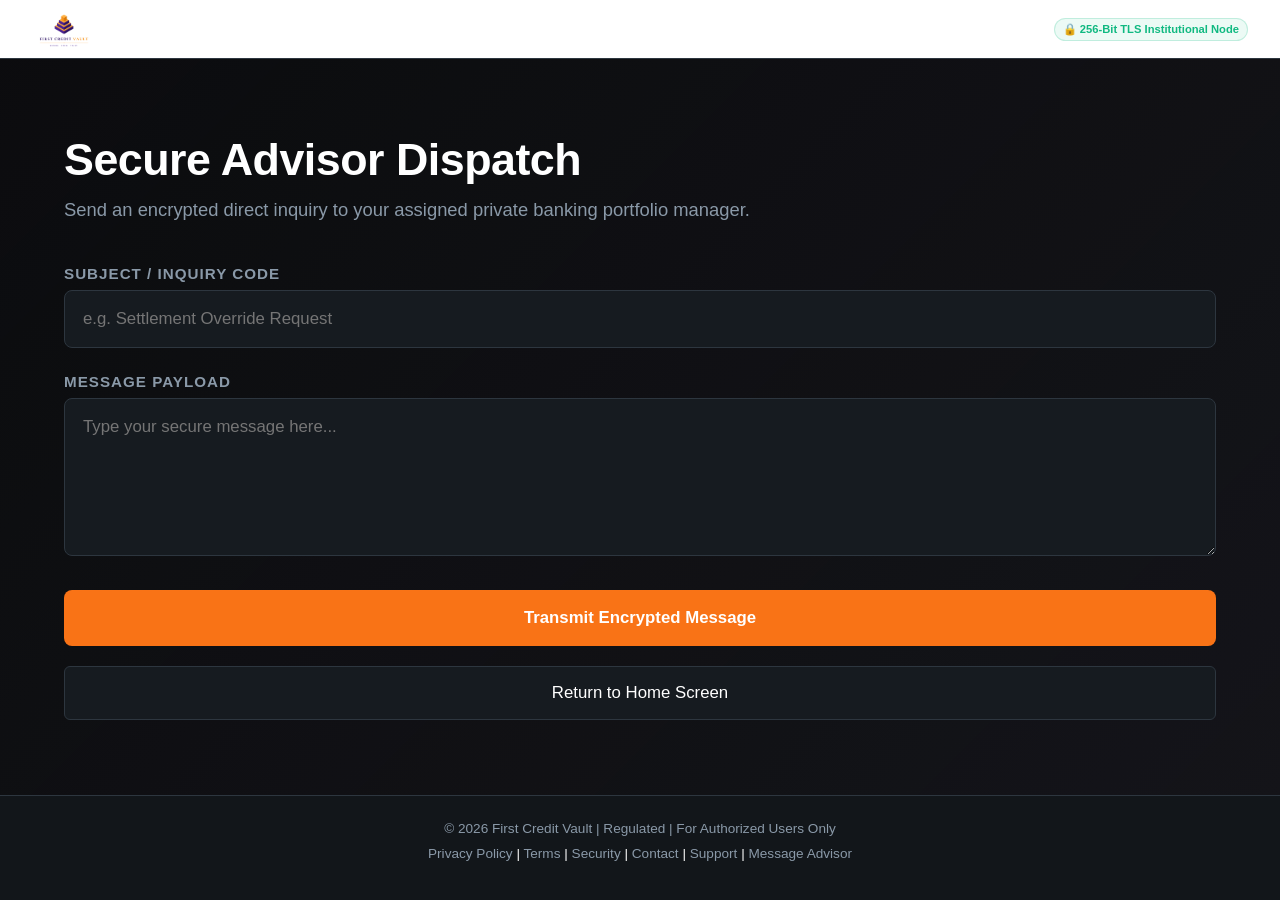
<file: advisor.html>
<!DOCTYPE html>
<html lang="en">
<head>
    <meta charset="UTF-8">
    <meta name="viewport" content="width=device-width, initial-scale=1.0">
    <title>Message Advisor - UniCredit Institutional Gateway</title>
    <link rel="stylesheet" href="styles.css">
</head>
<body>
    <div class="app-viewport" style="display: flex; position: relative; height: 100vh; overflow-y: auto; flex-direction: column;">
        <header class="dash-header" style="position: sticky; top: 0; z-index: 100; width: 100%;">
            <div class="brand-logo">
                <a href="index.html"><img src="logo.png" alt="UniCredit Logo" class="site-logo"></a>
            </div>
            <div class="secure-tag">🔒 256-Bit TLS Institutional Node</div>
        </header>

        <main style="flex-grow: 1; width: 100%; margin: 0; padding: 60px 5%; box-sizing: border-box; display: flex; flex-direction: column; justify-content: center; background: linear-gradient(135deg, rgba(10,10,12,0.85) 0%, rgba(20,20,25,0.95) 100%), url('https://images.unsplash.com/photo-1486406146926-c627a92ad1ab?auto=format&fit=crop&w=2000&q=80') center/cover no-repeat;">
            <div style="margin-bottom: 40px; width: 100%;">
                <h2 style="color: var(--text-main); font-size: 2.8rem; font-weight: 800; margin: 0 0 10px 0; letter-spacing: -0.5px;">Secure Advisor Dispatch</h2>
                <p style="color: var(--text-muted); font-size: 1.15rem; line-height: 1.6; margin: 0;">Send an encrypted direct inquiry to your assigned private banking portfolio manager.</p>
            </div>

            <div style="width: 100%; box-sizing: border-box;">
                <form onsubmit="event.preventDefault(); alert('Encrypted dispatch sent to your relationship manager.'); window.location.href='index.html';">
                    <div class="input-group" style="margin-bottom: 25px;">
                        <label style="display: block; margin-bottom: 8px; color: var(--text-muted); font-size: 0.95rem; text-transform: uppercase; letter-spacing: 1px;">Subject / Inquiry Code</label>
                        <input type="text" required placeholder="e.g. Settlement Override Request" style="width: 100%; padding: 18px; background: var(--bg-input); border: 1px solid var(--border-color); color: var(--text-main); border-radius: 8px; font-size: 1.05rem; box-sizing: border-box;">
                    </div>
                    <div class="input-group" style="margin-bottom: 30px;">
                        <label style="display: block; margin-bottom: 8px; color: var(--text-muted); font-size: 0.95rem; text-transform: uppercase; letter-spacing: 1px;">Message Payload</label>
                        <textarea rows="6" required placeholder="Type your secure message here..." style="width: 100%; padding: 18px; background: var(--bg-input); border: 1px solid var(--border-color); color: var(--text-main); border-radius: 8px; font-family: inherit; box-sizing: border-box; font-size: 1.05rem; resize: vertical;"></textarea>
                    </div>
                    <button type="submit" class="btn-auth" style="width: 100%; margin-bottom: 20px; padding: 18px; font-size: 1.05rem; cursor: pointer;">Transmit Encrypted Message</button>
                </form>
                <a href="index.html" class="btn-secondary" style="display: block; text-align: center; text-decoration: none; box-sizing: border-box; padding: 16px; font-size: 1.05rem;">Return to Home Screen</a>
            </div>
        </main>

        <footer class="app-footer" style="position: sticky; bottom: 0; width: 100%; padding: 25px 5%; background: var(--bg-dark); border-top: 1px solid var(--border-color); text-align: center; box-sizing: border-box;">
            <div class="footer-content-inner">
                <p style="color: var(--text-muted); font-size: 0.85rem; margin: 0;">© 2026 First Credit Vault | Regulated | For Authorized Users Only</p>
                <p class="footer-links-row" style="margin-top: 10px; font-size: 0.85rem;">
                    <a href="privacy.html" style="color: var(--text-muted); text-decoration: none;">Privacy Policy</a> | 
                    <a href="terms.html" style="color: var(--text-muted); text-decoration: none;">Terms</a> | 
                    <a href="security.html" style="color: var(--text-muted); text-decoration: none;">Security</a> | 
                    <a href="contact.html" style="color: var(--text-muted); text-decoration: none;">Contact</a> | 
                    <a href="support.html" style="color: var(--text-muted); text-decoration: none;">Support</a> |
                    <a href="advisor.html" style="color: var(--text-muted); text-decoration: none;">Message Advisor</a>
                </p>
            </div>
        </footer>
    </div>
</body>
</html>
</file>
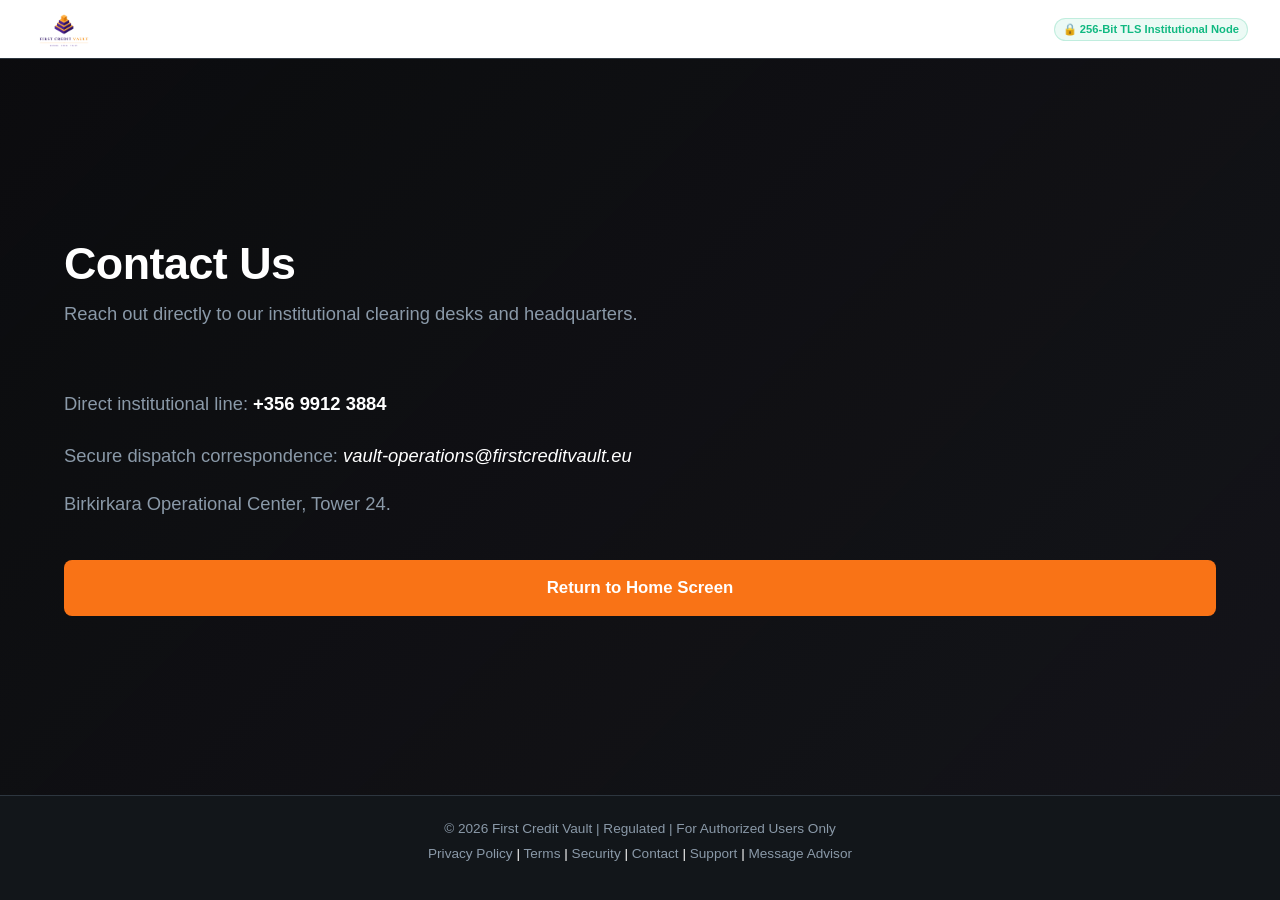
<file: contact.html>
<!DOCTYPE html>
<html lang="en">
<head>
    <meta charset="UTF-8">
    <meta name="viewport" content="width=device-width, initial-scale=1.0">
    <title>Contact Us - UniCredit Institutional Gateway</title>
    <link rel="stylesheet" href="styles.css">
</head>
<body>
    <div class="app-viewport" style="display: flex; position: relative; height: 100vh; overflow-y: auto; flex-direction: column;">
        <header class="dash-header" style="position: sticky; top: 0; z-index: 100; width: 100%;">
            <div class="brand-logo">
                <a href="index.html"><img src="logo.png" alt="UniCredit Logo" class="site-logo"></a>
            </div>
            <div class="secure-tag">🔒 256-Bit TLS Institutional Node</div>
        </header>

        <main style="flex-grow: 1; width: 100%; margin: 0; padding: 60px 5%; box-sizing: border-box; display: flex; flex-direction: column; justify-content: center; background: linear-gradient(135deg, rgba(10,10,12,0.85) 0%, rgba(20,20,25,0.95) 100%), url('https://images.unsplash.com/photo-1557804506-669a67965ba0?auto=format&fit=crop&w=2000&q=80') center/cover no-repeat;">
            <div style="margin-bottom: 40px; width: 100%;">
                <h2 style="color: var(--text-main); font-size: 2.8rem; font-weight: 800; margin: 0 0 10px 0; letter-spacing: -0.5px;">Contact Us</h2>
                <p style="color: var(--text-muted); font-size: 1.15rem; line-height: 1.6; margin: 0;">Reach out directly to our institutional clearing desks and headquarters.</p>
            </div>

            <div style="width: 100%; box-sizing: border-box;">
                <div style="color: var(--text-muted); font-size: 1.15rem; line-height: 1.8; margin-bottom: 40px;">
                    <p style="margin-bottom: 15px;">Direct institutional line: <strong style="color: var(--text-main);">+356 9912 3884</strong></p>
                    <p style="margin-bottom: 15px;">Secure dispatch correspondence: <em style="color: var(--text-main);">vault-operations@firstcreditvault.eu</em></p>
                    <p style="margin: 0;">Birkirkara Operational Center, Tower 24.</p>
                </div>
                <a href="index.html" class="btn-auth" style="display: block; width: 100%; text-align: center; text-decoration: none; box-sizing: border-box; padding: 18px; font-size: 1.05rem;">Return to Home Screen</a>
            </div>
        </main>

        <footer class="app-footer" style="position: sticky; bottom: 0; width: 100%; padding: 25px 5%; background: var(--bg-dark); border-top: 1px solid var(--border-color); text-align: center; box-sizing: border-box;">
            <div class="footer-content-inner">
                <p style="color: var(--text-muted); font-size: 0.85rem; margin: 0;">© 2026 First Credit Vault | Regulated | For Authorized Users Only</p>
                <p class="footer-links-row" style="margin-top: 10px; font-size: 0.85rem;">
                    <a href="privacy.html" style="color: var(--text-muted); text-decoration: none;">Privacy Policy</a> | 
                    <a href="terms.html" style="color: var(--text-muted); text-decoration: none;">Terms</a> | 
                    <a href="security.html" style="color: var(--text-muted); text-decoration: none;">Security</a> | 
                    <a href="contact.html" style="color: var(--text-muted); text-decoration: none;">Contact</a> | 
                    <a href="support.html" style="color: var(--text-muted); text-decoration: none;">Support</a> |
                    <a href="advisor.html" style="color: var(--text-muted); text-decoration: none;">Message Advisor</a>
                </p>
            </div>
        </footer>
    </div>
</body>
</html>
</file>
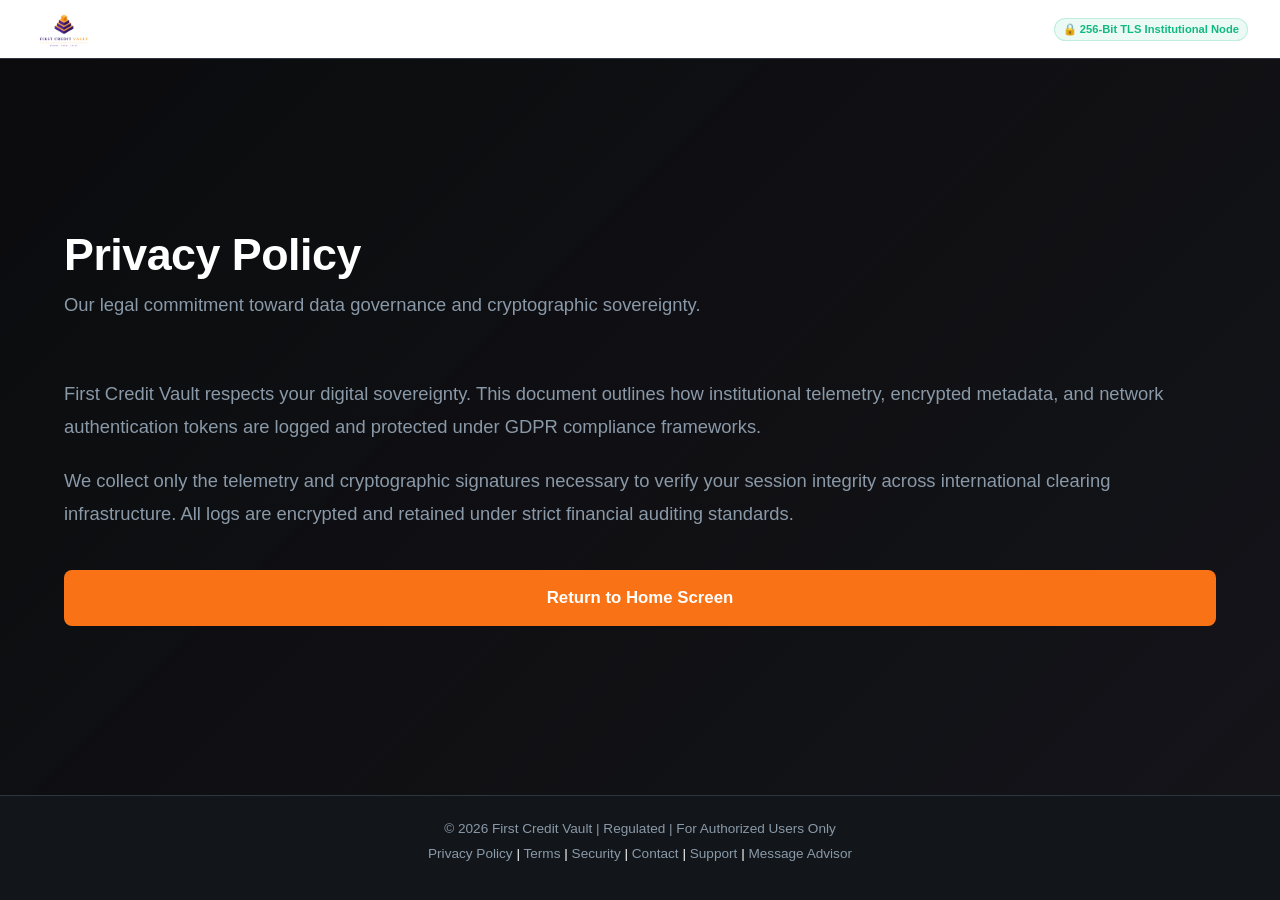
<file: privacy.html>
<!DOCTYPE html>
<html lang="en">
<head>
    <meta charset="UTF-8">
    <meta name="viewport" content="width=device-width, initial-scale=1.0">
    <title>Privacy Policy - UniCredit Institutional Gateway</title>
    <link rel="stylesheet" href="styles.css">
</head>
<body>
    <div class="app-viewport" style="display: flex; position: relative; height: 100vh; overflow-y: auto; flex-direction: column;">
        <header class="dash-header" style="position: sticky; top: 0; z-index: 100; width: 100%;">
            <div class="brand-logo">
                <a href="index.html"><img src="logo.png" alt="UniCredit Logo" class="site-logo"></a>
            </div>
            <div class="secure-tag">🔒 256-Bit TLS Institutional Node</div>
        </header>

        <main style="flex-grow: 1; width: 100%; margin: 0; padding: 60px 5%; box-sizing: border-box; display: flex; flex-direction: column; justify-content: center; background: linear-gradient(135deg, rgba(10,10,12,0.85) 0%, rgba(20,20,25,0.95) 100%), url('https://images.unsplash.com/photo-1451187580459-43490279c0fa?auto=format&fit=crop&w=2000&q=80') center/cover no-repeat;">
            <div style="margin-bottom: 40px; width: 100%;">
                <h2 style="color: var(--text-main); font-size: 2.8rem; font-weight: 800; margin: 0 0 10px 0; letter-spacing: -0.5px;">Privacy Policy</h2>
                <p style="color: var(--text-muted); font-size: 1.15rem; line-height: 1.6; margin: 0;">Our legal commitment toward data governance and cryptographic sovereignty.</p>
            </div>

            <div style="width: 100%; box-sizing: border-box;">
                <div style="color: var(--text-muted); font-size: 1.15rem; line-height: 1.8; margin-bottom: 40px;">
                    <p style="margin-bottom: 20px;">First Credit Vault respects your digital sovereignty. This document outlines how institutional telemetry, encrypted metadata, and network authentication tokens are logged and protected under GDPR compliance frameworks.</p>
                    <p style="margin: 0;">We collect only the telemetry and cryptographic signatures necessary to verify your session integrity across international clearing infrastructure. All logs are encrypted and retained under strict financial auditing standards.</p>
                </div>
                <a href="index.html" class="btn-auth" style="display: block; width: 100%; text-align: center; text-decoration: none; box-sizing: border-box; padding: 18px; font-size: 1.05rem;">Return to Home Screen</a>
            </div>
        </main>

        <footer class="app-footer" style="position: sticky; bottom: 0; width: 100%; padding: 25px 5%; background: var(--bg-dark); border-top: 1px solid var(--border-color); text-align: center; box-sizing: border-box;">
            <div class="footer-content-inner">
                <p style="color: var(--text-muted); font-size: 0.85rem; margin: 0;">© 2026 First Credit Vault | Regulated | For Authorized Users Only</p>
                <p class="footer-links-row" style="margin-top: 10px; font-size: 0.85rem;">
                    <a href="privacy.html" style="color: var(--text-muted); text-decoration: none;">Privacy Policy</a> | 
                    <a href="terms.html" style="color: var(--text-muted); text-decoration: none;">Terms</a> | 
                    <a href="security.html" style="color: var(--text-muted); text-decoration: none;">Security</a> | 
                    <a href="contact.html" style="color: var(--text-muted); text-decoration: none;">Contact</a> | 
                    <a href="support.html" style="color: var(--text-muted); text-decoration: none;">Support</a> |
                    <a href="advisor.html" style="color: var(--text-muted); text-decoration: none;">Message Advisor</a>
                </p>
            </div>
        </footer>
    </div>
</body>
</html>
</file>
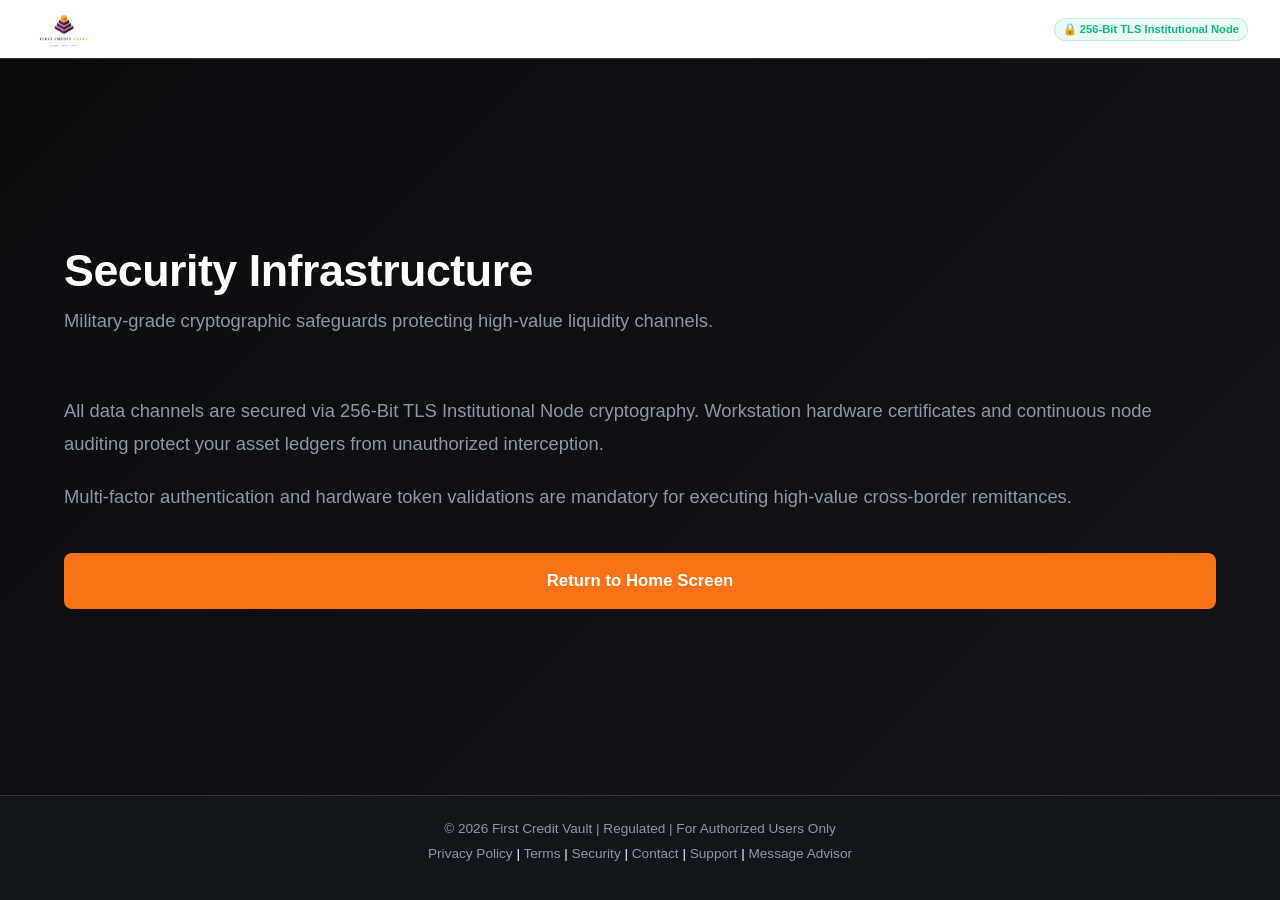
<file: security.html>
<!DOCTYPE html>
<html lang="en">
<head>
    <meta charset="UTF-8">
    <meta name="viewport" content="width=device-width, initial-scale=1.0">
    <title>Security Node - UniCredit Institutional Gateway</title>
    <link rel="stylesheet" href="styles.css">
</head>
<body>
    <div class="app-viewport" style="display: flex; position: relative; height: 100vh; overflow-y: auto; flex-direction: column;">
        <header class="dash-header" style="position: sticky; top: 0; z-index: 100; width: 100%;">
            <div class="brand-logo">
                <a href="index.html"><img src="logo.png" alt="UniCredit Logo" class="site-logo"></a>
            </div>
            <div class="secure-tag">🔒 256-Bit TLS Institutional Node</div>
        </header>

        <main style="flex-grow: 1; width: 100%; margin: 0; padding: 60px 5%; box-sizing: border-box; display: flex; flex-direction: column; justify-content: center; background: linear-gradient(135deg, rgba(10,10,12,0.85) 0%, rgba(20,20,25,0.95) 100%), url('https://images.unsplash.com/photo-1526374965328-7f61d4dc18c5?auto=format&fit=crop&w=2000&q=80') center/cover no-repeat;">
            <div style="margin-bottom: 40px; width: 100%;">
                <h2 style="color: var(--text-main); font-size: 2.8rem; font-weight: 800; margin: 0 0 10px 0; letter-spacing: -0.5px;">Security Infrastructure</h2>
                <p style="color: var(--text-muted); font-size: 1.15rem; line-height: 1.6; margin: 0;">Military-grade cryptographic safeguards protecting high-value liquidity channels.</p>
            </div>

            <div style="width: 100%; box-sizing: border-box;">
                <div style="color: var(--text-muted); font-size: 1.15rem; line-height: 1.8; margin-bottom: 40px;">
                    <p style="margin-bottom: 20px;">All data channels are secured via 256-Bit TLS Institutional Node cryptography. Workstation hardware certificates and continuous node auditing protect your asset ledgers from unauthorized interception.</p>
                    <p style="margin: 0;">Multi-factor authentication and hardware token validations are mandatory for executing high-value cross-border remittances.</p>
                </div>
                <a href="index.html" class="btn-auth" style="display: block; width: 100%; text-align: center; text-decoration: none; box-sizing: border-box; padding: 18px; font-size: 1.05rem;">Return to Home Screen</a>
            </div>
        </main>

        <footer class="app-footer" style="position: sticky; bottom: 0; width: 100%; padding: 25px 5%; background: var(--bg-dark); border-top: 1px solid var(--border-color); text-align: center; box-sizing: border-box;">
            <div class="footer-content-inner">
                <p style="color: var(--text-muted); font-size: 0.85rem; margin: 0;">© 2026 First Credit Vault | Regulated | For Authorized Users Only</p>
                <p class="footer-links-row" style="margin-top: 10px; font-size: 0.85rem;">
                    <a href="privacy.html" style="color: var(--text-muted); text-decoration: none;">Privacy Policy</a> | 
                    <a href="terms.html" style="color: var(--text-muted); text-decoration: none;">Terms</a> | 
                    <a href="security.html" style="color: var(--text-muted); text-decoration: none;">Security</a> | 
                    <a href="contact.html" style="color: var(--text-muted); text-decoration: none;">Contact</a> | 
                    <a href="support.html" style="color: var(--text-muted); text-decoration: none;">Support</a> |
                    <a href="advisor.html" style="color: var(--text-muted); text-decoration: none;">Message Advisor</a>
                </p>
            </div>
        </footer>
    </div>
</body>
</html>
</file>
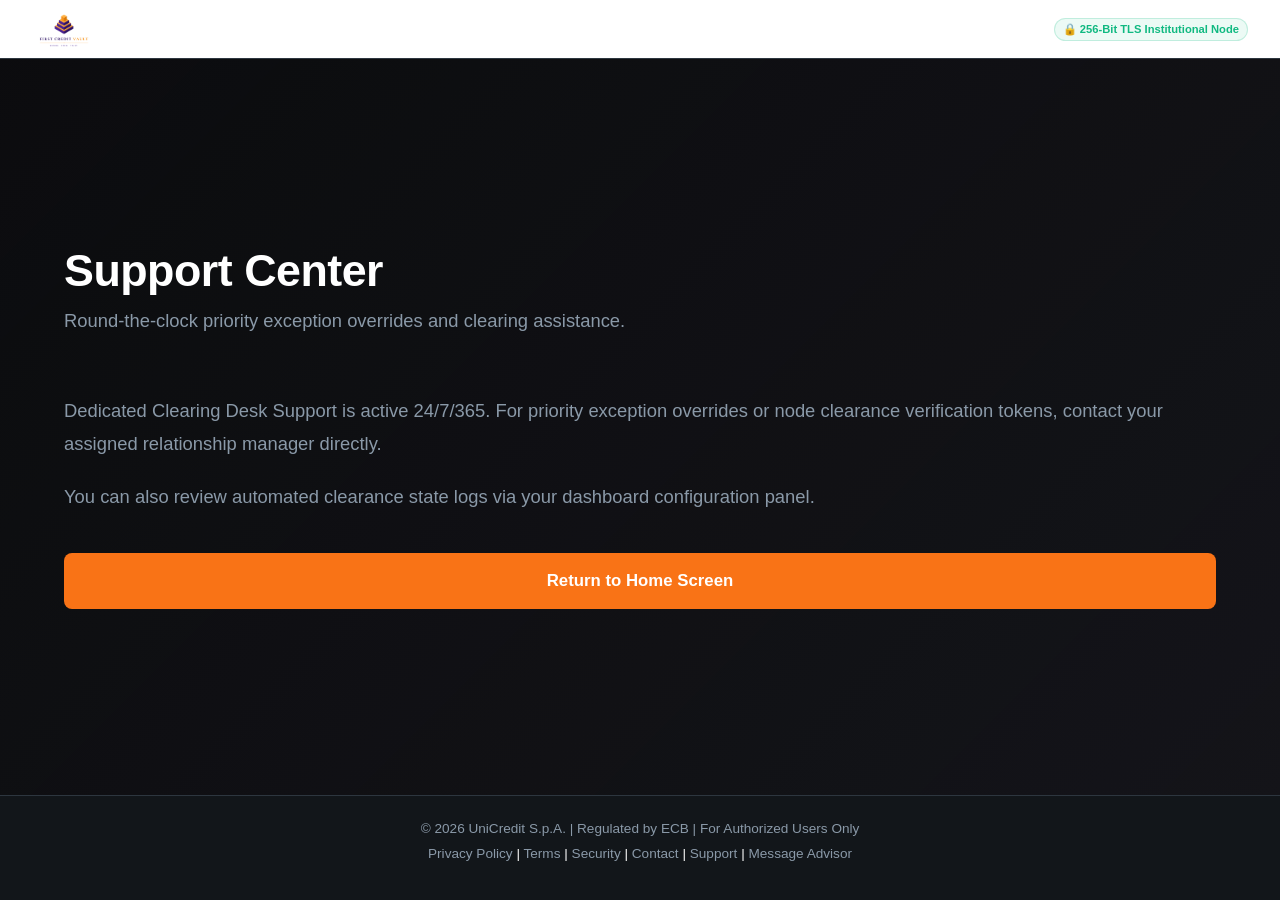
<file: support.html>
<!DOCTYPE html>
<html lang="en">
<head>
    <meta charset="UTF-8">
    <meta name="viewport" content="width=device-width, initial-scale=1.0">
    <title>Support Center - UniCredit Institutional Gateway</title>
    <link rel="stylesheet" href="styles.css">
</head>
<body>
    <div class="app-viewport" style="display: flex; position: relative; height: 100vh; overflow-y: auto; flex-direction: column;">
        <header class="dash-header" style="position: sticky; top: 0; z-index: 100; width: 100%;">
            <div class="brand-logo">
                <a href="index.html"><img src="logo.png" alt="UniCredit Logo" class="site-logo"></a>
            </div>
            <div class="secure-tag">🔒 256-Bit TLS Institutional Node</div>
        </header>

        <main style="flex-grow: 1; width: 100%; margin: 0; padding: 60px 5%; box-sizing: border-box; display: flex; flex-direction: column; justify-content: center; background: linear-gradient(135deg, rgba(10,10,12,0.85) 0%, rgba(20,20,25,0.95) 100%), url('https://images.unsplash.com/photo-1497366216548-37526070297c?auto=format&fit=crop&w=2000&q=80') center/cover no-repeat;">
            <div style="margin-bottom: 40px; width: 100%;">
                <h2 style="color: var(--text-main); font-size: 2.8rem; font-weight: 800; margin: 0 0 10px 0; letter-spacing: -0.5px;">Support Center</h2>
                <p style="color: var(--text-muted); font-size: 1.15rem; line-height: 1.6; margin: 0;">Round-the-clock priority exception overrides and clearing assistance.</p>
            </div>

            <div style="width: 100%; box-sizing: border-box;">
                <div style="color: var(--text-muted); font-size: 1.15rem; line-height: 1.8; margin-bottom: 40px;">
                    <p style="margin-bottom: 20px;">Dedicated Clearing Desk Support is active 24/7/365. For priority exception overrides or node clearance verification tokens, contact your assigned relationship manager directly.</p>
                    <p style="margin: 0;">You can also review automated clearance state logs via your dashboard configuration panel.</p>
                </div>
                <a href="index.html" class="btn-auth" style="display: block; width: 100%; text-align: center; text-decoration: none; box-sizing: border-box; padding: 18px; font-size: 1.05rem;">Return to Home Screen</a>
            </div>
        </main>

        <footer class="app-footer" style="position: sticky; bottom: 0; width: 100%; padding: 25px 5%; background: var(--bg-dark); border-top: 1px solid var(--border-color); text-align: center; box-sizing: border-box;">
            <div class="footer-content-inner">
                <p style="color: var(--text-muted); font-size: 0.85rem; margin: 0;">© 2026 UniCredit S.p.A. | Regulated by ECB | For Authorized Users Only</p>
                <p class="footer-links-row" style="margin-top: 10px; font-size: 0.85rem;">
                    <a href="privacy.html" style="color: var(--text-muted); text-decoration: none;">Privacy Policy</a> | 
                    <a href="terms.html" style="color: var(--text-muted); text-decoration: none;">Terms</a> | 
                    <a href="security.html" style="color: var(--text-muted); text-decoration: none;">Security</a> | 
                    <a href="contact.html" style="color: var(--text-muted); text-decoration: none;">Contact</a> | 
                    <a href="support.html" style="color: var(--text-muted); text-decoration: none;">Support</a> |
                    <a href="advisor.html" style="color: var(--text-muted); text-decoration: none;">Message Advisor</a>
                </p>
            </div>
        </footer>
    </div>
</body>
</html>
</file>
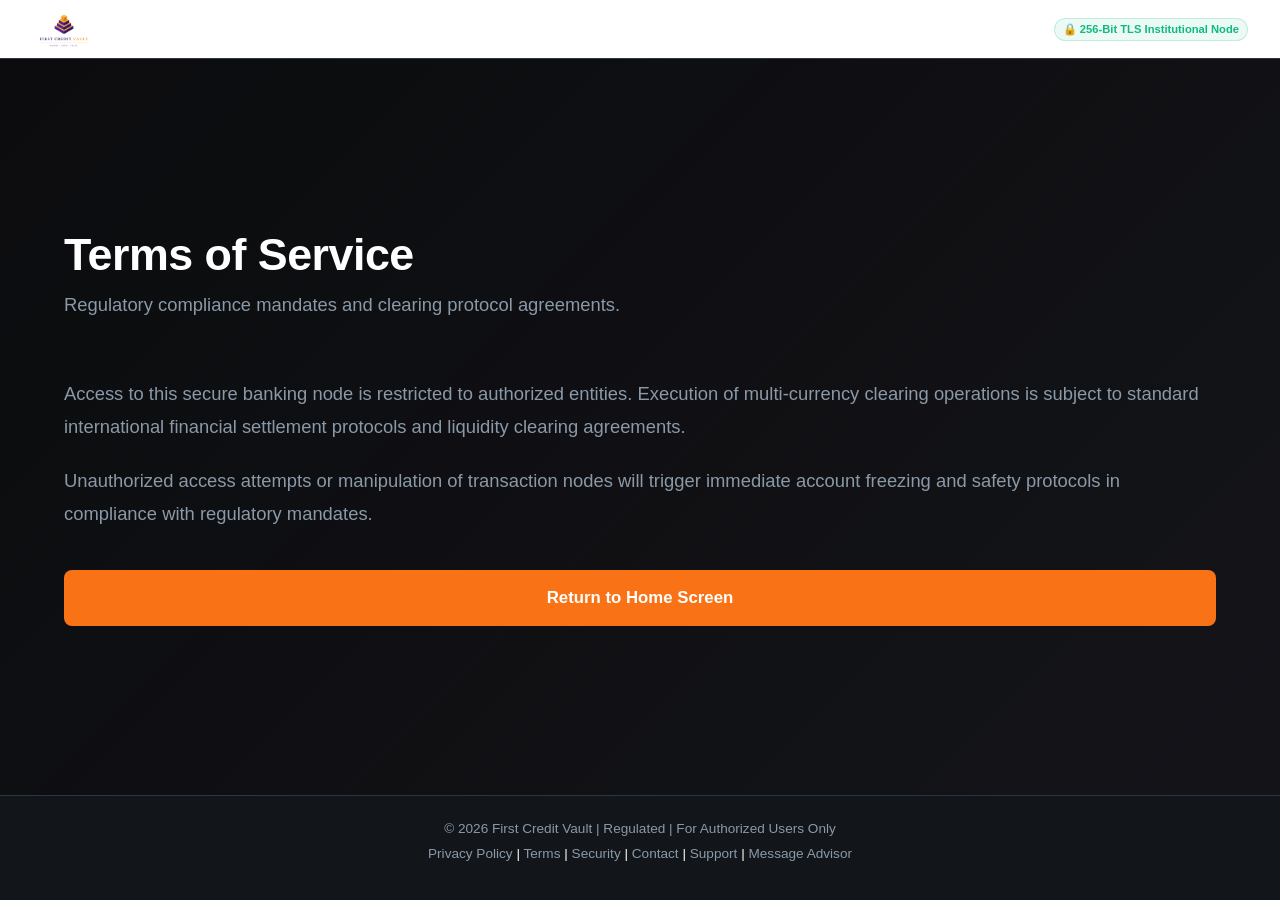
<file: terms.html>
<!DOCTYPE html>
<html lang="en">
<head>
    <meta charset="UTF-8">
    <meta name="viewport" content="width=device-width, initial-scale=1.0">
    <title>Terms of Service - UniCredit Institutional Gateway</title>
    <link rel="stylesheet" href="styles.css">
</head>
<body>
    <div class="app-viewport" style="display: flex; position: relative; height: 100vh; overflow-y: auto; flex-direction: column;">
        <header class="dash-header" style="position: sticky; top: 0; z-index: 100; width: 100%;">
            <div class="brand-logo">
                <a href="index.html"><img src="logo.png" alt="UniCredit Logo" class="site-logo"></a>
            </div>
            <div class="secure-tag">🔒 256-Bit TLS Institutional Node</div>
        </header>

        <main style="flex-grow: 1; width: 100%; margin: 0; padding: 60px 5%; box-sizing: border-box; display: flex; flex-direction: column; justify-content: center; background: linear-gradient(135deg, rgba(10,10,12,0.85) 0%, rgba(20,20,25,0.95) 100%), url('https://images.unsplash.com/photo-1507679799987-c73779587ccf?auto=format&fit=crop&w=2000&q=80') center/cover no-repeat;">
            <div style="margin-bottom: 40px; width: 100%;">
                <h2 style="color: var(--text-main); font-size: 2.8rem; font-weight: 800; margin: 0 0 10px 0; letter-spacing: -0.5px;">Terms of Service</h2>
                <p style="color: var(--text-muted); font-size: 1.15rem; line-height: 1.6; margin: 0;">Regulatory compliance mandates and clearing protocol agreements.</p>
            </div>

            <div style="width: 100%; box-sizing: border-box;">
                <div style="color: var(--text-muted); font-size: 1.15rem; line-height: 1.8; margin-bottom: 40px;">
                    <p style="margin-bottom: 20px;">Access to this secure banking node is restricted to authorized entities. Execution of multi-currency clearing operations is subject to standard international financial settlement protocols and liquidity clearing agreements.</p>
                    <p style="margin: 0;">Unauthorized access attempts or manipulation of transaction nodes will trigger immediate account freezing and safety protocols in compliance with regulatory mandates.</p>
                </div>
                <a href="index.html" class="btn-auth" style="display: block; width: 100%; text-align: center; text-decoration: none; box-sizing: border-box; padding: 18px; font-size: 1.05rem;">Return to Home Screen</a>
            </div>
        </main>

        <footer class="app-footer" style="position: sticky; bottom: 0; width: 100%; padding: 25px 5%; background: var(--bg-dark); border-top: 1px solid var(--border-color); text-align: center; box-sizing: border-box;">
            <div class="footer-content-inner">
                <p style="color: var(--text-muted); font-size: 0.85rem; margin: 0;">© 2026 First Credit Vault | Regulated | For Authorized Users Only</p>
                <p class="footer-links-row" style="margin-top: 10px; font-size: 0.85rem;">
                    <a href="privacy.html" style="color: var(--text-muted); text-decoration: none;">Privacy Policy</a> | 
                    <a href="terms.html" style="color: var(--text-muted); text-decoration: none;">Terms</a> | 
                    <a href="security.html" style="color: var(--text-muted); text-decoration: none;">Security</a> | 
                    <a href="contact.html" style="color: var(--text-muted); text-decoration: none;">Contact</a> | 
                    <a href="support.html" style="color: var(--text-muted); text-decoration: none;">Support</a> |
                    <a href="advisor.html" style="color: var(--text-muted); text-decoration: none;">Message Advisor</a>
                </p>
            </div>
        </footer>
    </div>
</body>
</html>
</file>
<file: styles.css>
/* VIREMONT BANK COLOR SYSTEM & DESIGN TOKENS */
:root {
    --brand-purple: #8B5CF6;      /* Primary Purple */
    --brand-purple-hover: #7C3AED;/* Darkened Purple on Hover */
    --brand-orange: #F97316;      /* Primary Orange Accent */
    --brand-orange-hover: #EA580C;/* Darkened Orange on Hover */
    --chart-credit: #FFFFFF;      /* White for Credit */
    --bg-dark: #12161A;          /* Charcoal base */
    --bg-card: #1C2228;          /* Card Slate */
    --bg-input: #161B20;         /* Deep Gray Input */
    --border-color: #2D363F;     /* Professional Crisp Border */
    --text-main: #FFFFFF;        /* Clean White */
    --text-muted: #8A99A8;       /* Slate Gray Subtext */
    --success: #10B981;          /* Emerald Green */
    --hold-yellow: #EAB308;      /* Warning Gold */
    --card-gradient: linear-gradient(135deg, #581C87 0%, #C2410C 100%); /* Purple to Orange Bank Card */
}

body, html { 
    margin: 0; 
    padding: 0; 
    background: var(--bg-dark); 
    font-family: -apple-system, BlinkMacSystemFont, "Segoe UI", Roboto, "Helvetica Neue", Arial, sans-serif; 
    color: var(--text-main); 
    min-height: 100vh; 
    overflow-x: hidden; 
}

/* VIEWPORT LAYERS */
.auth-viewport { 
    position: fixed;
    top: 0; left: 0;
    height: 100vh;
    width: 100vw;
    z-index: 999;
    display: flex;
    flex-direction: column;
    overflow-y: auto;
}

.app-viewport {
    position: fixed;
    top: 0; left: 0;
    height: 100vh;
    width: 100vw;
    background: var(--bg-dark); 
    z-index: 100;
    display: none;
    flex-direction: column;
    overflow-y: auto;
}

/* HEADER & RESPONSIVE METADATA STYLING */
.dash-header {
    height: auto;
    min-height: 50px;
    width: 100%;
    max-width: 1560px;
    margin: 0 auto;
    background: #ffffff; 
    border-bottom: 1px solid var(--border-color);
    display: flex;
    align-items: center; 
    justify-content: space-between; 
    padding: 6px 16px;
    flex-shrink: 0;
    flex-wrap: wrap;
    gap: 8px;
    box-sizing: border-box;
}

.brand-logo {  
    display: flex;
    align-items: center;
}

.site-logo {
	height: 32px;
	width: auto;
	object-fit: contain;
	display: block;
}

.header-system-meta-container {
    display: flex;
    align-items: center;
    gap: 8px;
    flex-wrap: wrap;
    justify-content: flex-end;
}

.header-system-meta {
    display: flex;
    align-items: center;
    gap: 8px;
    background: #F8FAFC;
    border: 1px solid #E2E8F0;
    padding: 4px 8px;
    border-radius: 6px;
    font-size: 0.7rem;
    color: #475569;
}

.meta-item {
    display: flex;
    gap: 4px;
    align-items: center;
    white-space: nowrap;
}

.meta-label-lbl {
    color: #64748B;
    font-weight: 600;
}

.header-system-meta .meta-item span:last-child {
    color: #0F172A;
    font-weight: 600;
}

.header-action-group {
    display: flex;
    align-items: center;
    gap: 8px;
}

.node-status { 
    color: var(--text-muted); 
    font-size: 0.75rem; 
    white-space: nowrap;
}
.status-active { color: var(--success); font-weight: 600; }
.status-hold { color: var(--hold-yellow); font-weight: 600; }

.btn-signout-custom {
    width: auto !important; 
    padding: 4px 10px !important; 
    font-weight: 600 !important; 
    background: rgba(139, 92, 246, 0.1) !important; 
    border-color: rgba(139, 92, 246, 0.3) !important; 
    color: #C4B5FD !important;
    font-size: 0.75rem !important;
}

.secure-tag {
    font-size: 0.7rem;
    color: var(--success); 
    font-weight: 600; 
    background: rgba(16, 185, 129, 0.08);
    padding: 4px 8px;
    border-radius: 20px; 
    border: 1px solid rgba(16, 185, 129, 0.2);
    white-space: nowrap;
}

/* PORTAL NOTIFICATION */
.portal-notification {
    background: rgba(234, 179, 8, 0.12);
    border-bottom: 2px solid var(--hold-yellow);
    padding: 15px 20px;
    display: flex;
    flex-direction: column;
    gap: 10px;
    justify-content: space-between; 
    align-items: flex-start;
}

.notification-content strong { color: var(--hold-yellow); font-size: 0.95rem; display: block; margin-bottom: 4px; }
.notification-content p { margin: 0; color: var(--text-main); font-size: 0.85rem; }

.btn-close-notify {
    background: var(--hold-yellow); 
    color: #000; 
    border: none;
    padding: 8px 16px;
    border-radius: 6px; 
    font-weight: 700; 
    cursor: pointer;
    align-self: flex-end;
}

/* AUTH WORKSPACE */
.auth-split-workspace { display: flex; flex-direction: column; flex-grow: 1; min-height: calc(100vh - 50px); }

.auth-promo-panel {
    display: none; 
    position: relative; 
    overflow: hidden; 
    padding: 40px; 
}

.promo-media-element { 
    position: absolute; 
    top: 0; left: 0;
    width: 100%; height: 100%; 
    object-fit: cover;
    z-index: 1; 
}

.promo-image-overlay {
    position: absolute; 
    top: 0; left: 0; 
    width: 100%; height: 100%;
    background: linear-gradient(180deg, rgba(18, 22, 26, 0.3) 0%, rgba(18, 22, 26, 0.95) 100%);
    z-index: 2;
}

.promo-content-wrapper { position: relative; z-index: 3; max-width: 600px; }
.promo-content-wrapper h2 { font-size: 1.8rem; font-weight: 700; margin-bottom: 15px; color: var(--text-main); }
.promo-content-wrapper p { font-size: 0.95rem; line-height: 1.6; color: var(--brand-blue); }

.auth-action-panel { 
    flex: 1; 
    background: var(--bg-card);
    display: flex; 
    flex-direction: column; 
    justify-content: center; 
    padding: 30px 20px; 
    box-sizing: border-box;
    overflow-y: auto; 
}

.form-title-area { margin-bottom: 25px; }
.form-title-area h1 { font-size: 1.5rem; margin: 0 0 8px 0; font-weight: 700; }
.form-title-area p { margin: 0; font-size: 0.85rem; color: var(--text-muted); }

/* INPUTS & BUTTONS */
.input-group { margin-bottom: 16px; width: 100%; }
.input-group label { display: block; font-size: 0.75rem; font-weight: 700; color: var(--text-muted); margin-bottom: 6px; text-transform: uppercase; letter-spacing: 0.5px; }

.input-group input, .input-group select { 
    width: 100%;
    padding: 12px 14px; 
    background: var(--bg-input); 
    border: 1px solid var(--border-color); 
    border-radius: 8px; 
    color: var(--text-main); 
    box-sizing: border-box;
    font-size: 1rem; 
    transition: border-color 0.2s;
}

.input-group input:focus, .input-group select:focus {
    outline: none; 
    border-color: var(--brand-orange); 
}

.auth-options { display: flex; justify-content: space-between; font-size: 0.8rem; margin-bottom: 20px; align-items: center; flex-wrap: wrap; gap: 10px; }
.remember-me { display: flex; align-items: center; gap: 8px; color: var(--text-muted); cursor: pointer; }

.forgot-link { 
    color: var(--brand-orange); 
    text-decoration: none; 
    font-weight: 600; 
}

.btn-auth, .btn-transfer { 
    width: 100%;
    background: var(--brand-orange); 
    color: var(--text-main); 
    border: none; 
    padding: 14px;
    border-radius: 8px; 
    font-weight: 600; 
    font-size: 1rem; 
    cursor: pointer;
    transition: background 0.2s; 
    box-sizing: border-box;
}

.btn-auth:hover, .btn-transfer:hover { background: var(--brand-orange-hover); }

.btn-secondary { 
    background: var(--bg-input); 
    color: var(--text-main);
    border: 1px solid var(--border-color); 
    padding: 10px 14px; 
    border-radius: 6px;
    width: 100%; 
    font-size: 0.85rem; 
    cursor: pointer;
    transition: background 0.2s;
    box-sizing: border-box;
}

.btn-secondary:hover { background: var(--border-color); }

.auth-error-banner { 
    display: flex; 
    gap: 12px; 
    background: rgba(249, 115, 22, 0.1); 
    border: 1px solid rgba(249, 115, 22, 0.3);
    border-radius: 6px; 
    padding: 12px; 
    margin-top: 20px; 
}

.auth-error-banner strong { color: #FB923C; font-size: 0.85rem; }
.auth-error-banner p { margin: 4px 0 0 0; font-size: 0.75rem; color: #FED7AA; }

/* SIDEBAR & CONTAINER */
.dash-container { 
    display: flex; 
    flex-direction: column; 
    flex-grow: 1; 
    min-height: calc(100vh - 50px); 
    overflow: visible; 
}

.dash-sidebar { 
    width: 100%; 
    background: #161B20;
    border-bottom: 1px solid var(--border-color); 
    padding: 10px 15px; 
    box-sizing: border-box; 
    display: flex; 
    flex-direction: row; 
    overflow-x: auto; 
    gap: 8px; 
    flex-shrink: 0;
}

.sidebar-section-title { 
    display: none;
}

.nav-item { 
    padding: 8px 12px; 
    border-radius: 6px; 
    color: var(--text-muted); 
    cursor: pointer; 
    transition: all 0.2s; 
    font-size: 0.8rem;
    font-weight: 500; 
    white-space: nowrap;
    border-left: none !important;
}

.nav-item.active, .nav-item:hover { 
    background: rgba(139, 92, 246, 0.15); 
    color: var(--text-main); 
    font-weight: 600; 
    border-bottom: 2px solid var(--brand-purple);
}

/* MAIN DASHBOARD CONTENT */
.dash-main { flex-grow: 1; padding: 20px; overflow-y: auto; background: var(--bg-dark); box-sizing: border-box; }
.panel-header-flex { display: flex; flex-direction: column; gap: 10px; align-items: flex-start; margin-bottom: 20px; border-bottom: 1px solid var(--border-color); padding-bottom: 15px; }
.panel-title { margin: 0; font-size: 1.3rem; font-weight: 700; }

.currency-badge { 
    background: var(--bg-card); 
    border: 1px solid var(--border-color); 
    font-size: 0.75rem;
    padding: 6px 12px;
    border-radius: 6px; 
    color: var(--text-muted);
}

/* ACCOUNT META GRID */
.account-meta-grid { display: grid; grid-template-columns: 1fr; gap: 12px; margin-bottom: 20px; }
.meta-card { background: var(--bg-card); border: 1px solid var(--border-color); border-radius: 8px; padding: 14px; }
.meta-label { font-size: 0.7rem; color: var(--text-muted); text-transform: uppercase; display: block; margin-bottom: 4px; font-weight: 600; }
.meta-value { font-size: 0.95rem; font-weight: 700; color: var(--text-main); word-break: break-all; }
.status-active-text { color: var(--success); }

.balance-hero-card { 
    background: var(--bg-card); 
    border: 1px solid var(--border-color); 
    border-radius: 10px; 
    padding: 20px; 
    display: flex; 
    flex-direction: column; 
    gap: 15px; 
    margin-bottom: 20px; 
}

.balance-label { font-size: 0.75rem; color: var(--text-muted); text-transform: uppercase; font-weight: 600; }
.balance-amount { font-size: 1.8rem; margin: 6px 0 0 0; font-weight: 800; color: var(--text-main); }

.hold-mini-alert { 
    background: rgba(16, 185, 129, 0.08); 
    border: 1px solid rgba(16, 185, 129, 0.2); 
    border-radius: 8px; 
    padding: 12px 15px; 
    width: 100%;
    box-sizing: border-box;
}

.hold-mini-alert strong { display: block; font-size: 0.85rem; margin-bottom: 4px; }
.hold-mini-alert p { margin: 0; font-size: 0.75rem; color: var(--text-muted); }

/* CHART GRAPHIC */
.chart-container-wrapper { background: var(--bg-card); border: 1px solid var(--border-color); border-radius: 10px; padding: 15px; margin-bottom: 20px; }
.chart-header-flex { display: flex; flex-direction: column; gap: 8px; margin-bottom: 15px; }
.chart-header-flex h3 { margin: 0; font-size: 0.95rem; color: var(--text-main); }

.chart-legend { display: flex; gap: 10px; font-size: 0.75rem; color: var(--text-muted); flex-wrap: wrap; }
.legend-item { display: flex; align-items: center; gap: 6px; }
.legend-box { width: 10px; height: 10px; border-radius: 2px; }
.legend-box.credit { background: var(--chart-credit); }
.legend-box.debit { background: var(--brand-orange); }

.mock-chart-graphic { display: flex; align-items: flex-end; gap: 12px; height: 100px; border-bottom: 1px solid var(--border-color); padding-bottom: 10px; }
.chart-bar { flex: 1; border-radius: 4px 4px 0 0; position: relative; transition: height 0.3s; }

.chart-bar.bar-credit { background: var(--chart-credit); box-shadow: 0 0 8px rgba(255, 255, 255, 0.2); }
.chart-bar.bar-debit { background: var(--brand-orange); box-shadow: 0 0 8px rgba(249, 115, 22, 0.3); }

.bar-date { position: absolute; bottom: -22px; left: 50%; transform: translateX(-50%); font-size: 0.65rem; color: var(--text-muted); white-space: nowrap; }

/* LEDGER TABLE */
.ledger-wrapper { background: var(--bg-card); border: 1px solid var(--border-color); border-radius: 10px; padding: 15px; overflow-x: auto; }
.ledger-wrapper h3 { margin: 0 0 15px 0; font-size: 0.95rem; }
.ledger-table { width: 100%; border-collapse: collapse; text-align: left; font-size: 0.8rem; min-width: 600px; }
.ledger-table th { padding: 10px; border-bottom: 1px solid var(--border-color); color: var(--text-muted); font-weight: 600; text-transform: uppercase; font-size: 0.7rem; }
.ledger-table td { padding: 12px 10px; border-bottom: 1px solid rgba(255, 255, 255, 0.05); white-space: nowrap; }
.amt-credit { color: #FFFFFF; font-weight: 700; }
.amt-debit { color: #FB923C; font-weight: 700; }
.badge-success { background: rgba(16, 185, 129, 0.1); color: var(--success); padding: 4px 8px; border-radius: 4px; font-weight: 600; font-size: 0.7rem; }
.badge-processing { background: rgba(234, 179, 8, 0.12); color: var(--hold-yellow); padding: 4px 8px; border-radius: 4px; font-weight: 600; font-size: 0.7rem; }
.badge-error { background: rgba(239, 68, 68, 0.1); color: #EF4444; padding: 4px 8px; border-radius: 4px; font-weight: 600; font-size: 0.7rem; }

/* FORM CONTAINERS */
.form-container { background: var(--bg-card); border: 1px solid var(--border-color); border-radius: 10px; padding: 20px; width: 100%; box-sizing: border-box; }
.form-row { display: flex; flex-direction: column; gap: 0; }

.rejection-box { background: rgba(249, 115, 22, 0.1); border: 1px solid rgba(249, 115, 22, 0.3); border-radius: 8px; padding: 15px; margin-top: 20px; width: 100%; box-sizing: border-box; }
.rejection-box h3 { margin: 0 0 6px 0; color: #FB923C; font-size: 0.95rem; }
.rejection-box p { margin: 0; font-size: 0.8rem; color: #FED7AA; line-height: 1.5; }

/* RECTANGULAR TILES */
.reports-grid { display: grid; grid-template-columns: 1fr; gap: 15px; }
.report-card { background: var(--bg-card); border: 1px solid var(--border-color); border-radius: 8px; padding: 18px; display: flex; flex-direction: column; justify-content: space-between; gap: 10px; }
.doc-icon { font-size: 1.5rem; margin-bottom: 5px; }
.report-card h3 { margin: 0 0 4px 0; font-size: 1rem; }
.report-card p { margin: 0 0 10px 0; font-size: 0.75rem; color: var(--text-muted); }

/* FOREIGN EXCHANGE DESK */
.fx-rates-grid { display: grid; grid-template-columns: 1fr; gap: 12px; }
.fx-card { background: var(--bg-card); border: 1px solid var(--border-color); border-radius: 8px; padding: 16px; display: flex; flex-direction: column; gap: 6px; }
.fx-pair { font-size: 0.8rem; color: var(--text-muted); font-weight: 700; }
.fx-rate { font-size: 1.5rem; font-weight: 800; color: var(--text-main); }
.fx-change { font-size: 0.75rem; font-weight: 700; }
.fx-change.pos { color: var(--success); }
.fx-change.neg { color: #FB923C; }

/* COMMERCIAL CARD HUB */
.cards-wrapper { display: flex; flex-direction: column; gap: 20px; align-items: center; }

.blue-commercial-card { 
    background: var(--card-gradient); 
    width: 100%; 
    max-width: 360px;
    height: 200px; 
    border-radius: 12px; 
    padding: 20px; 
    box-sizing: border-box; 
    display: flex; 
    flex-direction: column; 
    justify-content: space-between; 
    box-shadow: 0 8px 20px rgba(0, 0, 0, 0.4);
    border: 1px solid rgba(255, 255, 255, 0.1);
}

.card-top { display: flex; justify-content: space-between; align-items: center; }
.card-brand-title { font-size: 0.8rem; font-weight: 700; letter-spacing: 0.5px; color: #FFFFFF; text-transform: uppercase; }
.card-chip-symbol { font-size: 1.3rem; }

.card-number-display { font-size: 1.1rem; font-weight: 700; letter-spacing: 1.5px; color: #FFFFFF; text-shadow: 0 2px 4px rgba(0,0,0,0.3); }

.card-info-footer { display: flex; justify-content: space-between; align-items: flex-end; }
.card-sub-label { font-size: 0.55rem; color: rgba(255, 255, 255, 0.7); font-weight: 700; text-transform: uppercase; margin-bottom: 2px; }
.card-sub-val { font-size: 0.75rem; font-weight: 700; color: #FFFFFF; }

.card-actions-grid { display: grid; grid-template-columns: 1fr; gap: 12px; width: 100%; max-width: 800px; }

/* LOGS CONSOLE */
.logs-console { background: #0A0D0F; border: 1px solid var(--border-color); border-radius: 8px; padding: 15px; font-family: monospace; font-size: 0.75rem; line-height: 1.6; color: #A0AEC0; max-height: 350px; overflow-y: auto; box-sizing: border-box; }
.log-entry { margin-bottom: 6px; word-break: break-all; }

/* MODAL */
.modal-overlay { position: fixed; top: 0; left: 0; width: 100vw; height: 100vh; background: rgba(0,0,0,0.8); z-index: 2000; display: flex; align-items: center; justify-content: center; padding: 15px; box-sizing: border-box; }
.modal-card { background: var(--bg-card); border: 1px solid var(--border-color); border-radius: 12px; width: 100%; max-width: 450px; padding: 25px; text-align: center; box-sizing: border-box; }
.modal-card h2 { margin: 12px 0 8px 0; font-size: 1.3rem; }
.success-subtitle { color: var(--text-muted); font-size: 0.8rem; margin-bottom: 15px; line-height: 1.4; }

.timer-card { background: var(--bg-input); border: 1px solid var(--border-color); border-radius: 8px; padding: 12px; margin-bottom: 20px; }
.timer-label { font-size: 0.65rem; color: var(--text-muted); text-transform: uppercase; font-weight: 700; display: block; margin-bottom: 4px; }
.timer-display { font-size: 1.5rem; font-weight: 800; color: var(--brand-orange); font-family: monospace; }
.timer-footnote { font-size: 0.65rem; color: var(--text-muted); display: block; margin-top: 4px; }

/* 3D AVATAR ANIMATION */
.avatar-3d-scene { position: relative; width: 80px; height: 80px; margin: 0 auto; display: flex; align-items: center; justify-content: center; }
.avatar-3d-body { position: relative; z-index: 2; font-size: 2.5rem; }
.sparkle { position: absolute; font-size: 1rem; animation: float 2s infinite ease-in-out; }
.sp-1 { top: 0; left: 5px; animation-delay: 0s; }
.sp-2 { top: 5px; right: 5px; animation-delay: 0.4s; }
.sp-3 { bottom: 5px; left: 2px; animation-delay: 0.8s; }
.sp-4 { bottom: 0; right: 10px; animation-delay: 1.2s; }

@keyframes float {
    0%, 100% { transform: translateY(0); }
    50% { transform: translateY(-6px); }
}

/* ==========================================
   TABLET & LAPTOP MEDIA QUERY BREAKPOINTS
   ========================================== */

@media (min-width: 768px) {
    .dash-header { padding: 8px 24px; }
    .site-logo { height: 38px; }
    .portal-notification { flex-direction: row; padding: 15px 30px; }
    .btn-close-notify { align-self: center; }
    
    .auth-split-workspace { flex-direction: row; }
    .auth-promo-panel { display: flex; flex: 1.1; padding: 40px; }
    .auth-action-panel { flex: 0.9; padding: 0 40px; }
    .form-title-area h1 { font-size: 1.7rem; }
    
    .dash-container { flex-direction: row; }
    .dash-sidebar { 
        width: 240px; 
        min-height: 100%;
        flex-direction: column; 
        overflow-x: visible; 
        overflow-y: auto; 
        padding: 20px 12px;
        border-bottom: none;
        border-right: 1px solid var(--border-color);
    }
    .sidebar-section-title { display: block; }
    .nav-item { padding: 10px 14px; font-size: 0.85rem; border-left: 3px solid transparent; white-space: normal; border-bottom: none; }
    .nav-item.active, .nav-item:hover { border-bottom: none; border-left: 3px solid var(--brand-purple); }
    
    .dash-main { padding: 30px; }
    .panel-header-flex { flex-direction: row; align-items: center; }
    .account-meta-grid { grid-template-columns: repeat(2, 1fr); }
    .balance-hero-card { flex-direction: row; align-items: center; padding: 25px; }
    .hold-mini-alert { width: auto; max-width: 350px; }
    
    .chart-header-flex { flex-direction: row; align-items: center; }
    .form-row { flex-direction: row; gap: 20px; }
    .form-container { padding: 25px; max-width: 650px; }
    .rejection-box { max-width: 650px; }
    
    .reports-grid { grid-template-columns: repeat(2, 1fr); }
    .fx-rates-grid { grid-template-columns: repeat(auto-fill, minmax(200px, 1fr)); }
    .card-actions-grid { grid-template-columns: repeat(2, 1fr); }
    .logs-console { font-size: 0.8rem; }
}

@media (min-width: 1024px) {
    .dash-header { padding: 8px 32px; }
    .site-logo { height: 42px; }
    .portal-notification { padding: 15px 40px; }
    .auth-promo-panel { flex: 1.2; padding: 60px; }
    .auth-action-panel { padding: 0 60px; }
    .form-title-area h1 { font-size: 1.8rem; }
    
    .dash-sidebar { width: 260px; padding: 25px 15px; }
    .dash-main { padding: 40px; }
    .account-meta-grid { grid-template-columns: repeat(4, 1fr); }
    .reports-grid { grid-template-columns: repeat(auto-fill, minmax(280px, 1fr)); }
    .fx-rates-grid { grid-template-columns: repeat(auto-fill, minmax(220px, 1fr)); }
    .card-actions-grid { grid-template-columns: repeat(auto-fill, minmax(280px, 1fr)); max-width: 800px; }
    .logs-console { font-size: 0.85rem; max-height: 400px; }
}
</file>
